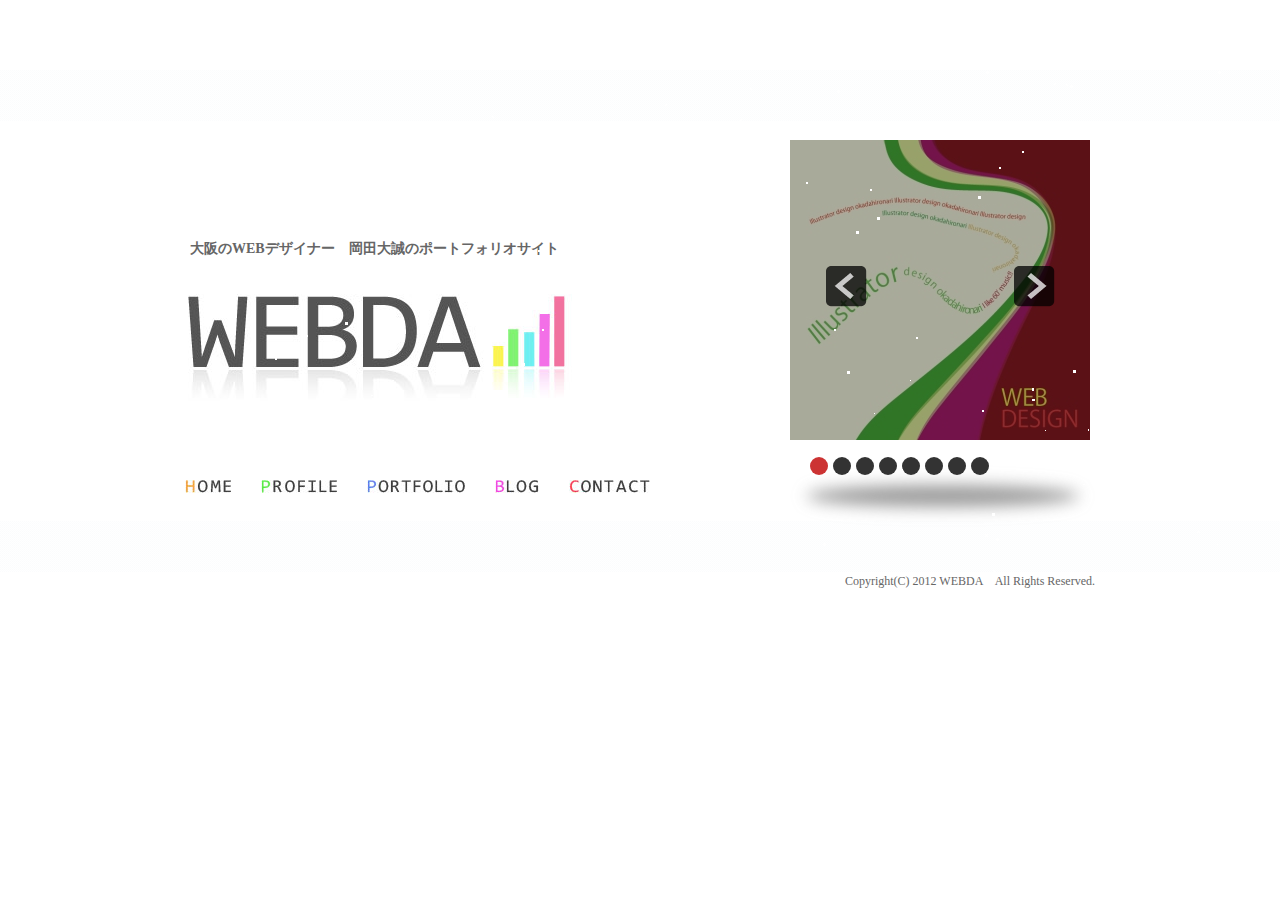
<file: index.html>
<!DOCTYPE html PUBLIC "-//W3C//DTD XHTML 1.0 Transitional//EN"
    "http://www.w3.org/TR/xhtml1/DTD/xhtml1-transitional.dtd">

<html xmlns="http://www.w3.org/1999/xhtml">
<head>
    <meta http-equiv="Content-Type" content="text/html; charset=utf-8" />
    <meta name="keywords" content="WEBデザイナー,大阪,枚方市,卵,デザイン,ロゴ,WEBクリエイター,WEB,ポートフォリオ,岡田大誠" />
    <meta name="description" content="大阪枚方市在住のWEBデザイナー「岡田大誠」のポートフォリオサイトです。日々、勉強に励んでおります。" />

    <title>WEBDA 岡田大誠ポートフォリオサイト</title><!-- ========== web-weatures.net Paralax Background ================= -->

    <script type="text/javascript" src="js/palalax.js">
</script>
    <script type="text/javascript" src="http://web-features.net/api/wf.pbb.api.js">
</script><!-- ========== web-weatures.net Paralax Background ================= -->

    <script type="text/javascript" src="js/jquery.js">
</script>
    <link rel="stylesheet" type="text/css" href="CSS/index.css" /><!--skitter_code-->
    <link type="text/css" href="CSS/skitter.styles.css" media="all" rel="stylesheet" />
    <script type="text/javascript" src="js/jquery.easing.1.3.js">
</script>
    <script type="text/javascript" src="js/jquery.animate-colors-min.js">
</script>
    <script type="text/javascript" src="js/jquery.skitter.js">
</script>
    <script type="text/javascript" src="js/snowfall.min.jquery.js">
</script>
    <script type='text/javascript'>
//<![CDATA[
    $(document).ready(function(){
    $(document).snowfall({
    flakeCount : 180,
    })
    });
    //]]>
    </script>
    <script type='text/javascript'>
//<![CDATA[
    $(document).ready(function() {
        $(".box_skitter_large").skitter({
            animation: "random",
            dots: true,
            hideTools: true,
            show_randomly: true
        });
    });
    //]]>
    </script><!--skitter_end-->
</head>

<body>
    <div id="head_space"></div><!--head_space_end-->

    <div id="main">
        <div id="main_wrap">
            <div id="left_contents">
            <h1>大阪のWEBデザイナー　岡田大誠のポートフォリオサイト</h1><img src="images/logo.jpg" width="394" height="142" alt="WEBDAのロゴ" /></div>

            <div id="slide">
                <!--skitter_start-->

                <div id="skitter">
                    <div class="box_skitter box_skitter_large">
                        <ul>
                            <li><img src="images/coloful.jpg" width="300" height="300" alt="カラフル作品" /></li>

                            <li><img src="images/helowen_comp.jpg" width="300" height="300" alt="やぶいた加工" /></li>

                            <li><img src="images/line.jpg" width="300" height="300" alt="イラレ作品" /></li>

                            <li><img src="images/green.jpg" width="300" height="300" alt="緑色の作品" /></li>

                            <li><img src="images/site1.JPG" width="300" height="292" alt="イタリアンサイト" /></li>

                            <li><img src="images/sun.jpg" width="300" height="300" alt="太陽の塔の作品" /></li>

                            <li><img src="images/haisya.JPG" width="300" height="300" alt="歯医者のｻｲﾄ" /></li>

                            <li><img src="images/kingyo300.jpg" alt="友禅模様" width="300" height="300" /></li>
                        </ul>
                    </div>
                </div><!--skitter_end-->
            </div><!--slide_end-->

            <div id="navi">
                <ul>
                    <li><a href="index.html"><img src="images/home.jpg" width="46" height="13" alt="home" /></a></li>

                    <li><a href="profile.html"><img src="images/profile.jpg" width="76" height="13" alt="profile" /></a></li>

                    <li><a href="portfolio.html"><img src="images/portfolio.jpg" width="98" height="13" alt="portfolio" /></a></li>

                    <li><a href="http://daasan.minibird.jp/daasan/" target="_blank"><img src="images/blog.jpg" width="44" height="13" alt="blog" /></a></li>

                    <li><a href="contact.html"><img src="images/contact.jpg" width="81" height="13" alt="contact" /></a></li>
                </ul>
            </div><!--navi_end-->

            <div id="shadow"><img src="images/shadow.png" width="305" height="62" alt="" /></div>

            <div id="copy">
                <p>Copyright(C) 2012 WEBDA　All Rights Reserved.</p>
            </div>
        </div><!--main_wrap_end-->
    </div><!--main_end-->
</body>
</html>
</file>
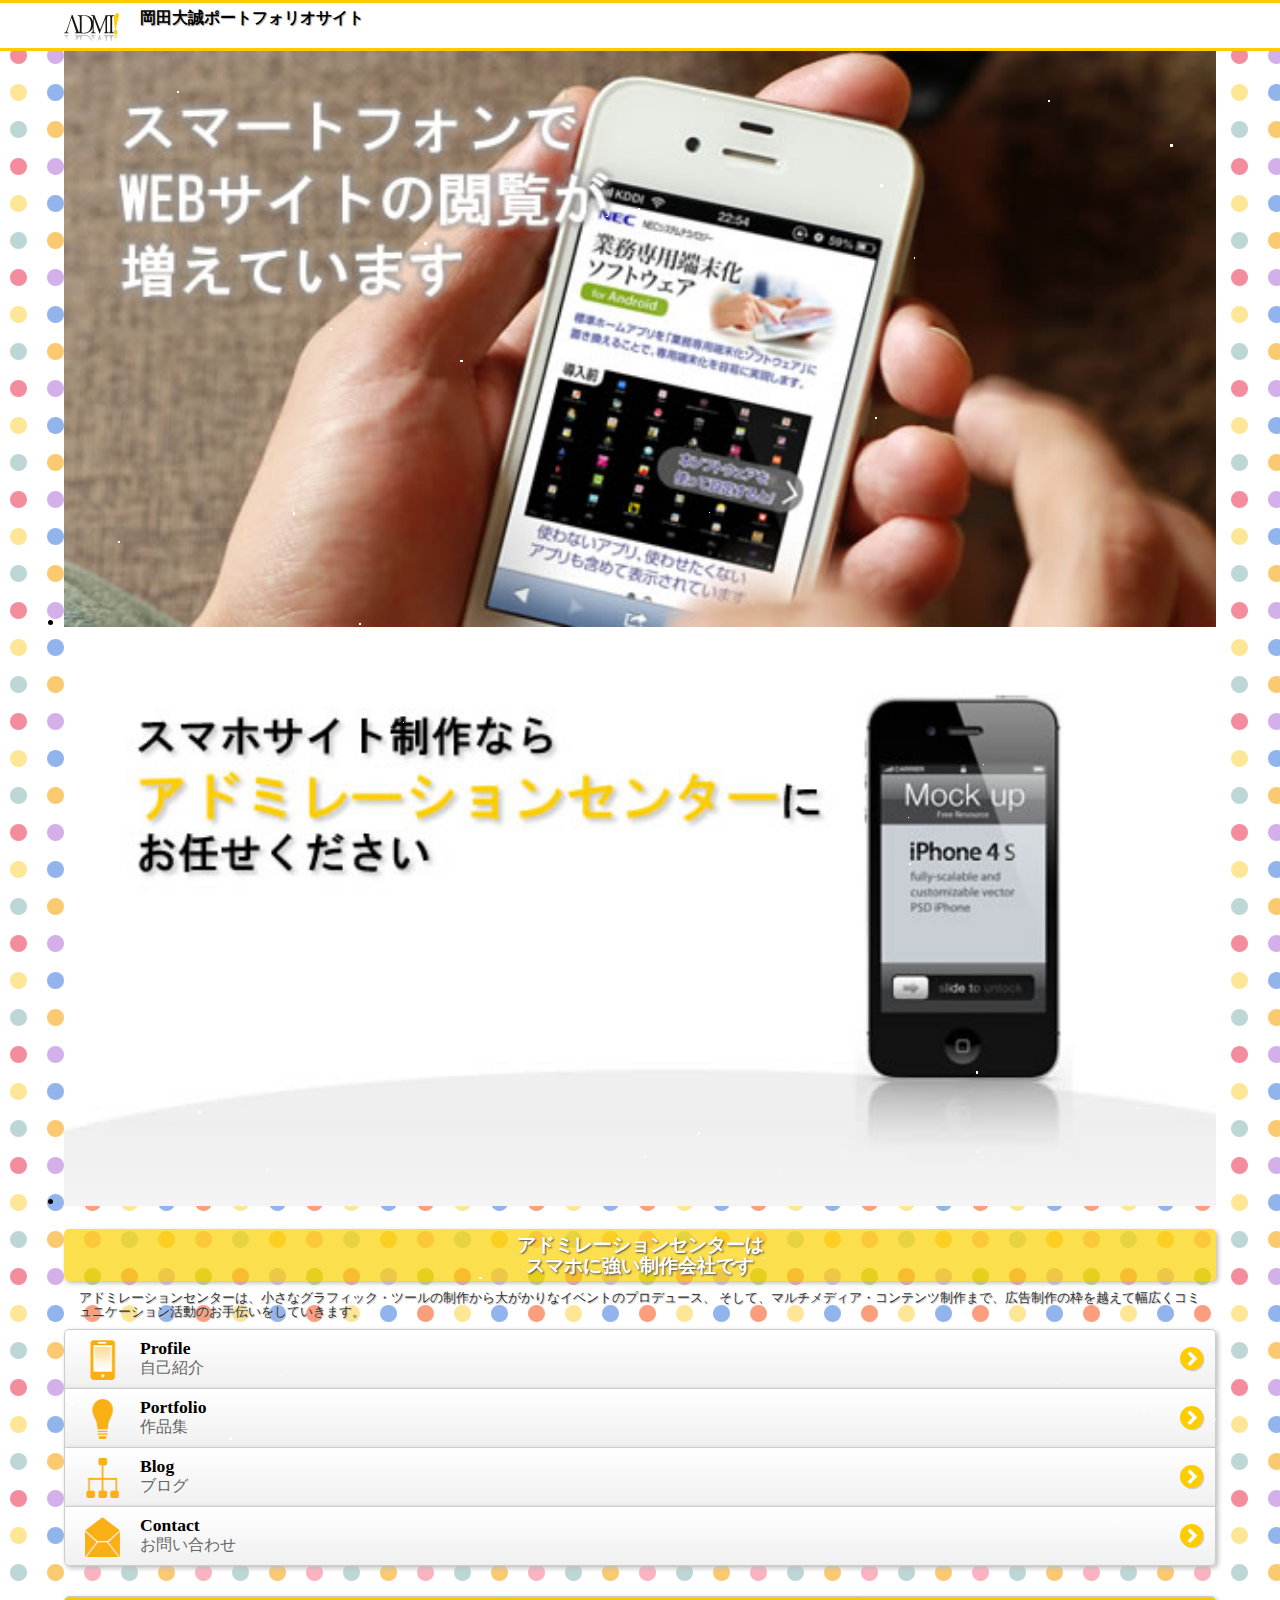
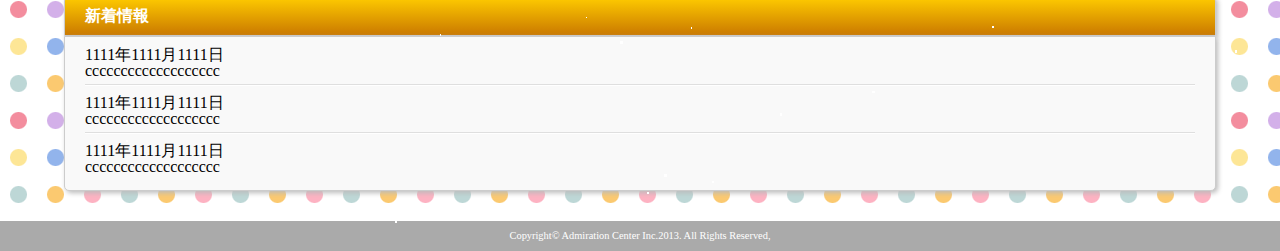
<file: m/index.html>
<!doctype html>

<html>
<head>
<meta charset="UTF-8">
<meta name="viewport" content="width=device-width, initial-scale=1.0" />
<title>岡田大誠ポートフォリオサイト</title>
<script src="js/jquery-1.8.3.min.js"></script>
<script src="js/jquery.flickslide.js"></script>
<script src="js/snowfall.min.jquery.js"></script>
<link rel="stylesheet" type="text/css" href="css/commmon.css">
<link rel="stylesheet" type="text/css" href="css/index.css">
<link rel="stylesheet" type="text/css" href="css/flickslide.css">
<script type="text/javascript">
$(function(){
    $('#mainImages li').flickSlide({target:'#mainImages>ul', duration:2000});

});
    window.addEventListener('load', function(){ window.scrollTo(0,1); }, false);
	    $(document).ready(function(){
    $(document).snowfall({
	flakeCount : 80,
	})
});
</script>
</head>
<body>
<header>
  <div id="head_wrap">
    <p><a href="index.html"><img src="images/logo.gif" width="56" height="30" alt="株式会社アドミレーションセンター"></a></p>
    <h1>岡田大誠ポートフォリオサイト</h1>
  </div>
</header>
<div id="main_wrap">
  <div id="mainImages" class="mainImageInit">
    <ul>
      <li><img src="images/slide2.jpg" width="100%" alt="スマートフォンでWEBサイトの閲覧が増えています"></li>
      <li><img src="images/slide1.jpg" width="100%" alt="スマホサイト制作ならアドミレーションセンターにお任せください"></li>
    </ul>
  </div>
  <h2>アドミレーションセンターは<br>
    スマホに強い制作会社です</h2>
  <p class="top_text">アドミレーションセンターは、小さなグラフィック・ツールの制作から大がかりなイベントのプロデュース、
    
    そして、マルチメディア・コンテンツ制作まで、広告制作の枠を越えて幅広くコミュニケーション活動のお手伝いをしていきます。</p>
  
  <!--サムネイルつき矢印リスト2-->
  
  <section class="list4">
    <ul>
      <li class="li_top"><a href="#"><img src="images/images3.gif" alt="制作実績"><strong>Profile</strong>自己紹介</a></li>
      <li><a href="philosophy.html"><img src="images/images5.gif" alt="企業理念"><strong>Portfolio</strong>作品集</a></li>
      <li><a href="#"><img src="images/images2.gif" alt="会社概要"><strong>Blog</strong>ブログ</a></li>
      <li class="li_bottom"><a href="#"><img src="images/images4.gif" alt="お問い合わせ"><strong>Contact</strong>お問い合わせ</a></li>
    </ul>
    <h3>新着情報</h3>
    <dl>
      <dt>1111年1111月1111日</dt>
      <dd>ccccccccccccccccccc</dd>
      <dt>1111年1111月1111日</dt>
      <dd>ccccccccccccccccccc</dd>
      <dt>1111年1111月1111日</dt>
      <dd>ccccccccccccccccccc</dd>
    </dl>
  </section>
  <!--/サムネイルつき矢印リスト2--> 
</div>
<footer>
  <p>Copyright© Admiration Center Inc.2013. All Rights Reserved,</p>
</footer>
</body>
</html>
</file>
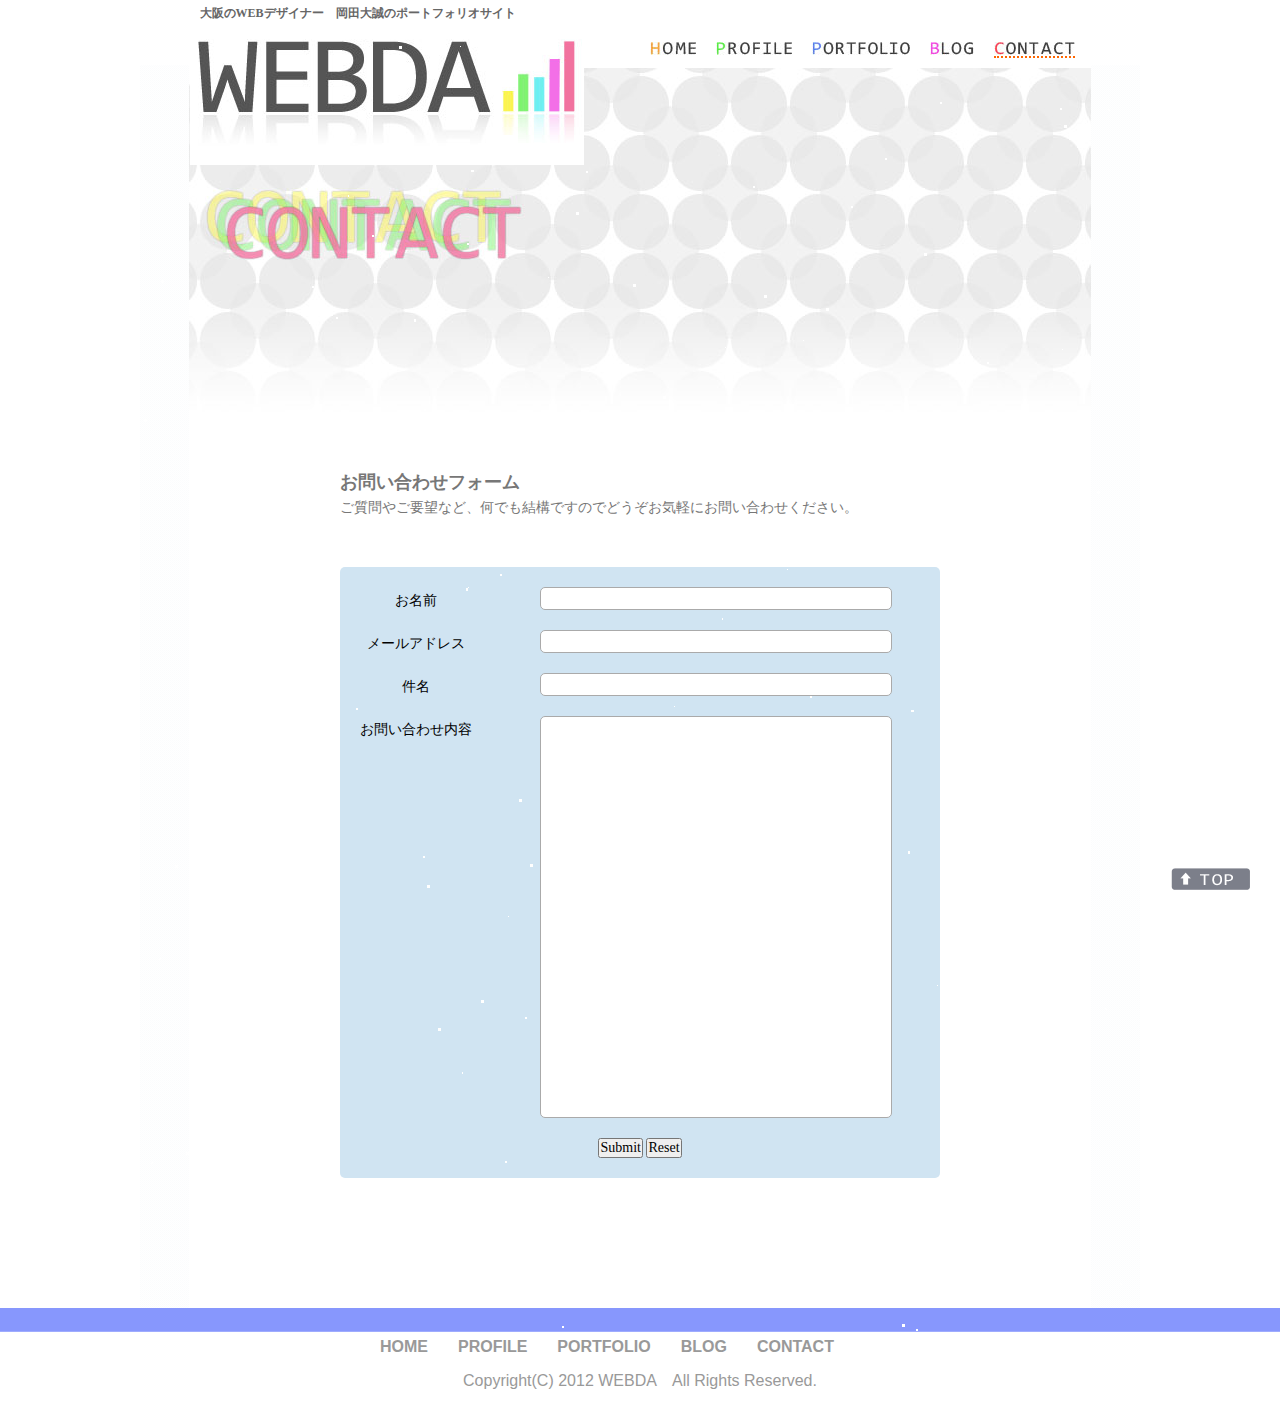
<file: contact.html>
<!DOCTYPE html PUBLIC "-//W3C//DTD XHTML 1.0 Transitional//EN" "http://www.w3.org/TR/xhtml1/DTD/xhtml1-transitional.dtd">
<html xmlns="http://www.w3.org/1999/xhtml">
<head>
<meta http-equiv="Content-Type" content="text/html; charset=utf-8" />
<meta name="keywords" content="WEBデザイナー,大阪,枚方市,卵,デザイン,ロゴ,コンタクト,メールフォーム,お問い合わせ," />
<meta name="description" content="大阪枚方市在住のWEBデザイナー「岡田大誠」のポートフォリオサイトです。お問い合わせやご意見等ございましたら、どうぞお気軽にご連絡ください。" />
<title>WEBDA Contact</title>
<!-- ========== web-weatures.net Paralax Background ================= -->
<script type="text/javascript" src="js/palalax.js"></script>
<script type="text/javascript" src="http://web-features.net/api/wf.pbb.api.js"></script>
<!-- ========== web-weatures.net Paralax Background ================= -->
<script type="text/javascript" src="js/jquery.js"></script>
<script type="text/javascript" src="js/snowfall.min.jquery.js"></script>
<script src="SpryAssets/SpryValidationTextField.js" type="text/javascript"></script>
<link rel="stylesheet" type="text/css" href="CSS/common.css"/>
<link rel="stylesheet" type="text/css" href="CSS/contact.css"/>
<link href="SpryAssets/SpryValidationTextField.css" rel="stylesheet" type="text/css" />
<script type='text/javascript'>    
    $(document).ready(function(){
    $(document).snowfall({
	flakeCount : 180,
	})
});
</script>
</head>
<body>
<a href="#header"><img class="top" src="images/top.png" width="79" height="22" alt="topへ" /></a>
<div id="head_white">
  <div id="header">
    <p class="aaa">大阪のWEBデザイナー　岡田大誠のポートフォリオサイト</p>
    <a href="index.html"><img class="logo" src="images/logo.jpg" width="394" height="142" alt="WEBDAのロゴ" /></a>
    <div id="navi">
      <ul>
        <li><a href="index.html"><img src="images/home.jpg" width="46" height="13" alt="home" /></a></li>
        <li><a href="profile.html"><img src="images/profile.jpg" width="76" height="13" alt="profile" /></a></li>
        <li><a href="portfolio.html"><img src="images/portfolio.jpg" width="98" height="13" alt="portfolio" /></a></li>
        <li><a href="http://daasan.minibird.jp/daasan/" target="_blank"><img src="images/blog.jpg" width="44" height="13" alt="blog" /></a></li>
        <li><a class="portfolio"href="contact.html"><img src="images/contact.jpg" width="81" height="13" alt="contact" /></a></li>
      </ul>
    </div>
    <!--navi_end-->
  </div>
  <!--header_end-->
</div>
<!--head_white_end-->
<div id="wrap">
  <h1><img class="main_photo" src="images/contact_main.jpg" width="902" height="350" alt="コンタクト" /></h1>
  <div id="form_top">
    <h2>お問い合わせフォーム</h2>
    <p>ご質問やご要望など、何でも結構ですのでどうぞお気軽にお問い合わせください。</p>
  </div>
  <!--form_top_end-->
  <div id="form">
    <form action="contact.php" method="post" name="contact" id="contact">
      <table width="600" border="0">
        <tr>
          <td width="149" valign="bottom">お名前</td>
          <td width="438"><span id="sprytextfield2">
            <input name="namae" type="text" class="area" id="namae" size="35" /><br />
          <span class="textfieldRequiredMsg">お名前を入力してください。</span></span></td>
        </tr>
        <tr>
          <td valign="bottom">メールアドレス</td>
          <td><span id="sprytextfield1">
            <input name="email" type="text" class="area" id="email" /><br />
          <span class="textfieldRequiredMsg">メールアドレスを入力してください。</span><span class="textfieldInvalidFormatMsg">無効な形式です。</span></span></td>
        </tr>
        <tr>
          <td valign="bottom">件名</td>
          <td><input name="subject" type="text" class="area" id="subject" size="40" maxlength="40" /></td>
        </tr>
        <tr>
          <td valign="top" class="toiawase">お問い合わせ内容</td>
          <td><textarea name="text" cols="37" rows="10" id="text"></textarea></td>
        </tr>
      </table>
      <div class="sousin">
      <input name="gomail" type="submit"  />
      <input name="" type="reset" />
      </div>
    </form>
  </div>
</div>
<!--wrap_end-->
<div id="footer">
  <div id="footer_body">
    <ul>
      <li><a href="index.html">HOME</a></li>
      <li><a href="profile.html">PROFILE</a></li>
      <li><a href="portfolio.html">PORTFOLIO</a></li>
      <li><a href="http://daasan.minibird.jp/daasan/" target="_blank">BLOG</a></li>
      <li><a href="contact.html">CONTACT</a></li>
    </ul>
    <p>Copyright(C) 2012 WEBDA　All Rights Reserved.</p>
  </div>
</div>
<!--footer_end-->
<script type="text/javascript">
<!--
var sprytextfield1 = new Spry.Widget.ValidationTextField("sprytextfield1", "email");
var sprytextfield2 = new Spry.Widget.ValidationTextField("sprytextfield2");
//-->
</script>
</body>
</html>
</file>
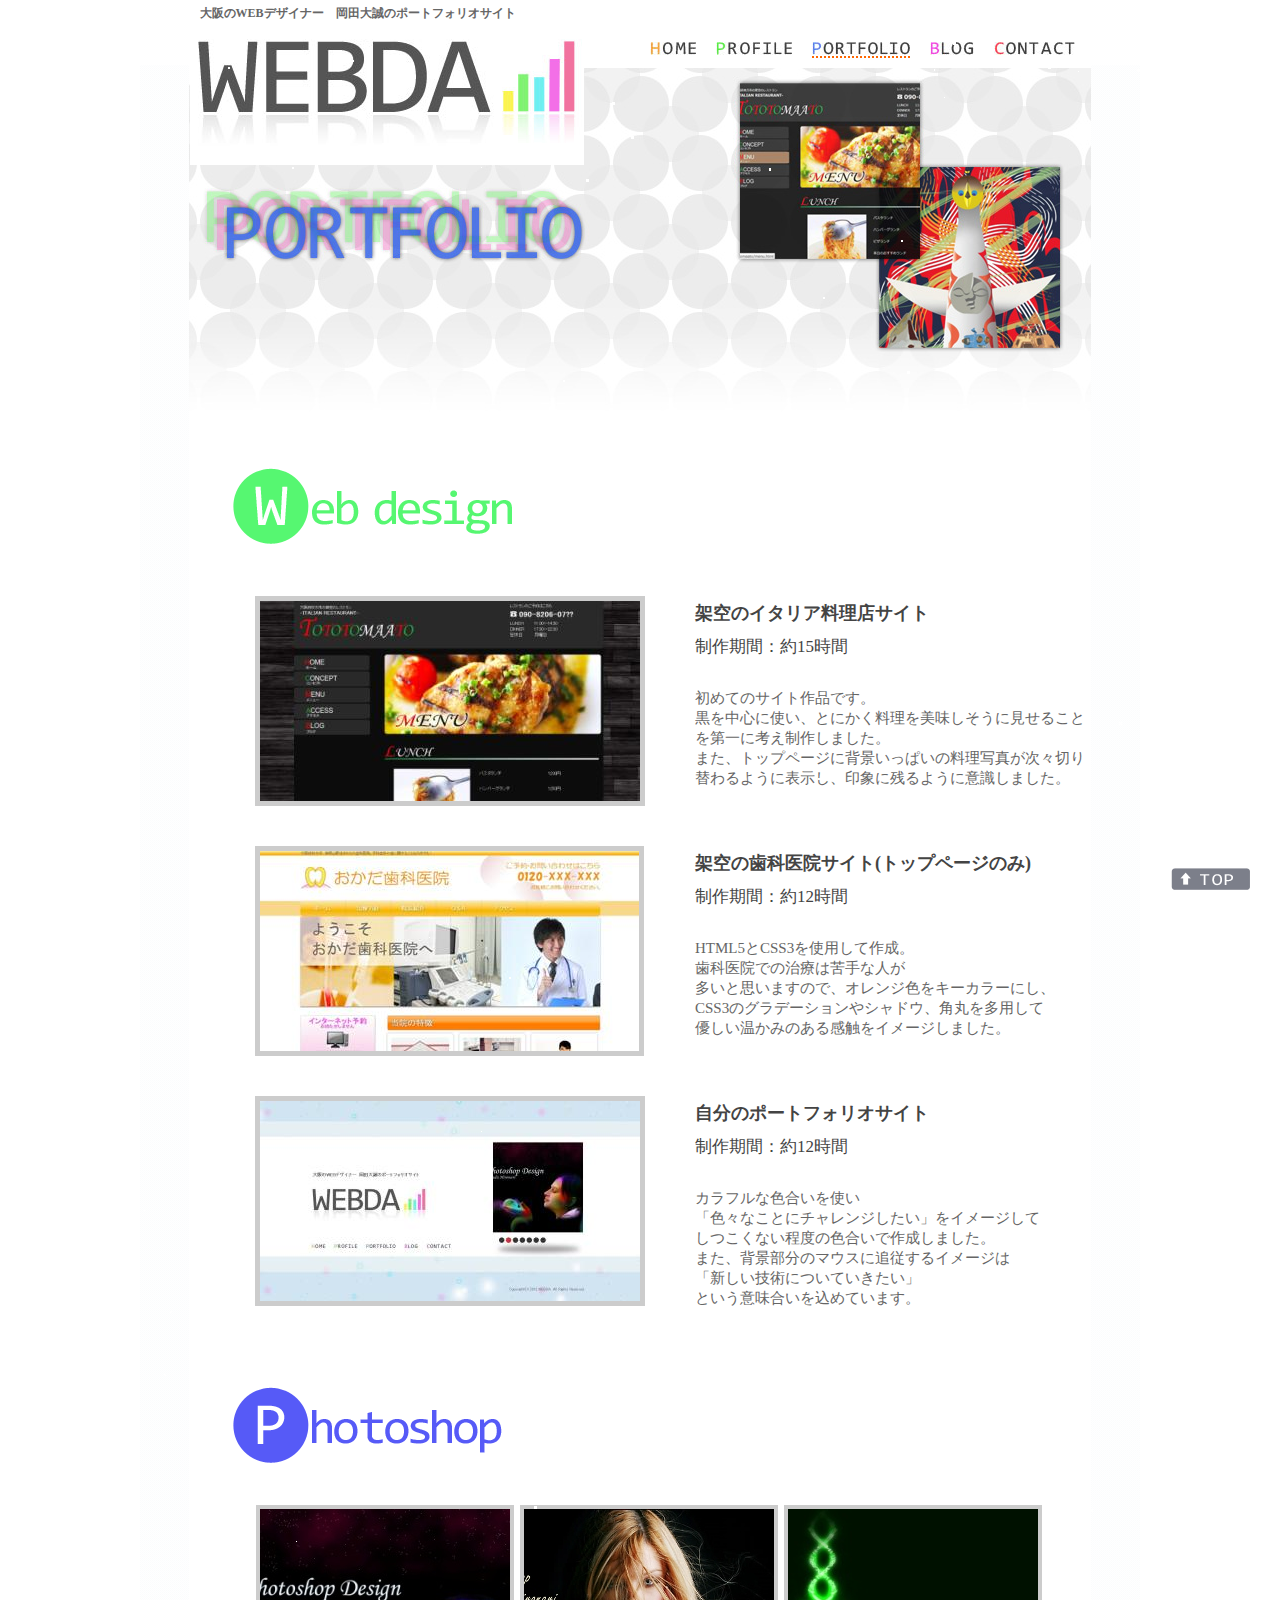
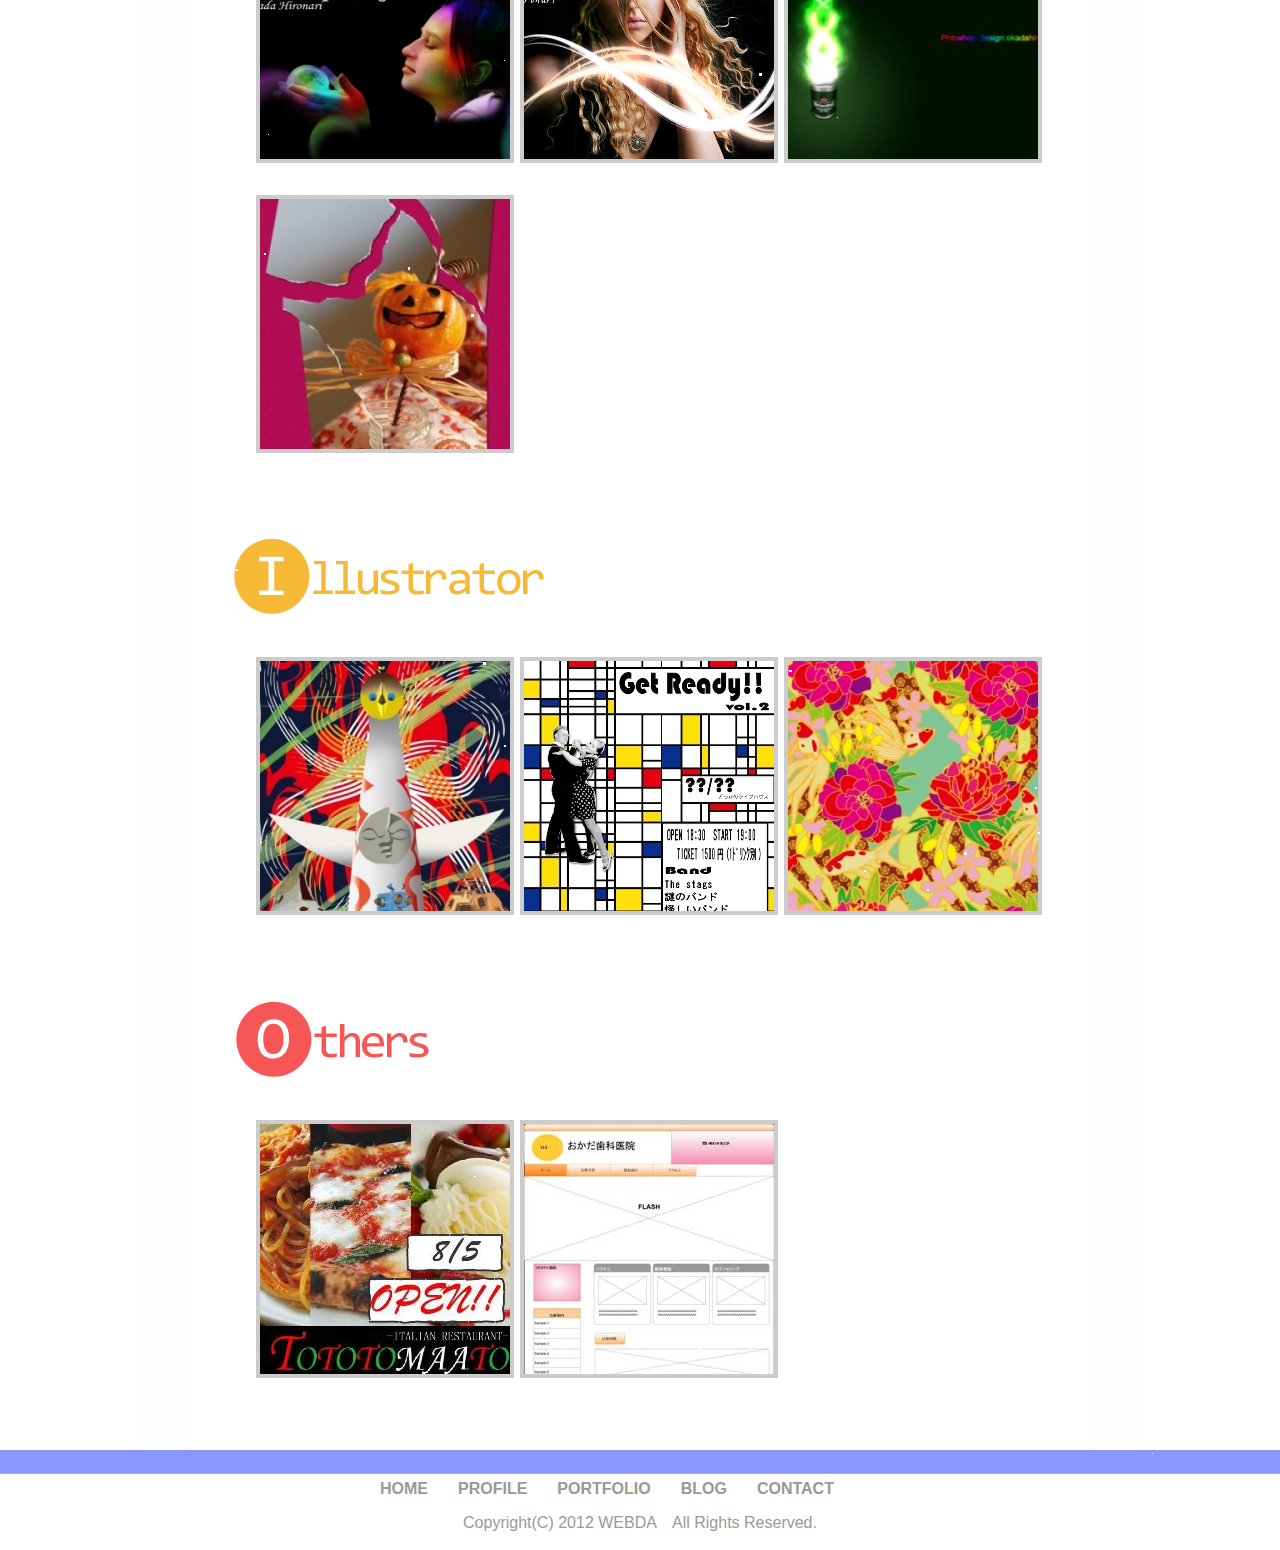
<file: portfolio.html>
<!DOCTYPE html PUBLIC "-//W3C//DTD XHTML 1.0 Transitional//EN" "http://www.w3.org/TR/xhtml1/DTD/xhtml1-transitional.dtd">
<html xmlns="http://www.w3.org/1999/xhtml">
<head>
<meta http-equiv="Content-Type" content="text/html; charset=utf-8" />
<meta name="keywords" content="WEBデザイナー,卵,大阪,枚方市,Flash,デザイン,ロゴ,WEBクリエイター,jQuery,Illustrator,Photoshop,Dreamweaver" />
<meta name="description" content="大阪枚方市在住のWEBデザイナー「岡田大誠」のポートフォリオサイトです。自分の制作してきたサイトなどの作品を掲載しております。" />
<title>WEBDA Portfolio</title>
<!-- ========== web-weatures.net Paralax Background ================= -->
<script type="text/javascript" src="js/palalax.js"></script>
<script type="text/javascript" src="http://web-features.net/api/wf.pbb.api.js"></script>
<!-- ========== web-weatures.net Paralax Background ================= -->
<script type="text/javascript" src="fancybox/jquery-1.4.3.min.js"></script>
<script type="text/javascript" src="fancybox/jquery.fancybox-1.3.4.pack.js"></script>
<script type="text/javascript" src="fancybox/jquery.easing-1.3.pack.js"></script>
<script type="text/javascript" src="js/snowfall.min.jquery.js"></script>
<link rel="stylesheet" type="text/css" href="fancybox/jquery.fancybox-1.3.4.css"/>
<link rel="stylesheet" type="text/css" href="CSS/common.css"/>
<script type='text/javascript'>    
    $(document).ready(function(){
    $(document).snowfall({
	flakeCount : 180,
	})
});
</script>
<script type="text/javascript">
$(document).ready(function() {
    $(".fancybox").fancybox({
        'transitionIn' : 'elastic',
        'speedIn' : 500,
        'transitionOut': 'elastic',
        'speedOut' : 200,
		'easingIn'      : 'easeOutBack',
		'easingOut'     : 'easeInBack',
		'titlePosition': 'inside',
        closeClick : true,
        helpers: {
            title : {
                type : 'inside'
            },
            overlay : {
                speedIn : 500,
                opacity : 0.5,
                css : {
                    'background-color' : '#fff'
                }
            }
        }
    });
});
</script>
</head>
<body>
<a href="#header"><img class="top" src="images/top.png" width="79" height="22" alt="topへ" /></a>
<div id="head_white">
  <div id="header">
    <p class="aaa">大阪のWEBデザイナー　岡田大誠のポートフォリオサイト</p>
    <a href="index.html"><img class="logo" src="images/logo.jpg" width="394" height="142" alt="WEBDAのロゴ" /></a>
    <div id="navi">
      <ul>
        <li><a href="index.html"><img src="images/home.jpg" width="46" height="13" alt="home" /></a></li>
        <li><a href="profile.html"><img src="images/profile.jpg" width="76" height="13" alt="profile" /></a></li>
        <li><a class="portfolio" href="portfolio.html"><img src="images/portfolio.jpg" width="98" height="13" alt="portfolio" /></a></li>
        <li><a href="http://daasan.minibird.jp/daasan/" target="_blank"><img src="images/blog.jpg" width="44" height="13" alt="blog" /></a></li>
        <li><a href="contact.html"><img src="images/contact.jpg" width="81" height="13" alt="contact" /></a></li>
      </ul>
    </div>
    <!--navi_end-->
  </div>
  <!--header_end-->
</div>
<!--head_white_end-->
<div id="wrap">
  <h1><img class="main_photo" src="images/poftfolio_main.jpg" width="902" height="347" alt="ポートフォリオ" /></h1>
  <img class="web_design" src="images/web_design.gif" width="291" height="79" alt="web_design" />
  <div class="web_contents"> <a href="http://daasan.minibird.jp/italian_site_tomaato/index.html" target="_blank"><img src="images/itarian_pre.JPG" width="380" height="200" alt="イタリアンサイト" /></a>
    <div class="web_text">
      <h3>架空のイタリア料理店サイト</h3>
      <h4>制作期間：約15時間</h4>
      <p>初めてのサイト作品です。<br />
        黒を中心に使い、とにかく料理を美味しそうに見せることを第一に考え制作しました。<br />
        また、トップページに背景いっぱいの料理写真が次々切り替わるように表示し、印象に残るように意識しました。</p>
    </div>
    <!--web_text_end-->
  </div>
  <!--web_contents_end-->
  <div class="web_contents"> <a href="http://daasan.minibird.jp/haisya/index.html" target="_blank"><img src="images/haisya_pre.JPG" width="379" height="200" alt="イタリアンサイト" /></a>
    <div class="web_text">
      <h3>架空の歯科医院サイト(トップページのみ)</h3>
      <h4>制作期間：約12時間</h4>
      <p>HTML5とCSS3を使用して作成。<br />
        歯科医院での治療は苦手な人が<br />
        多いと思いますので、オレンジ色をキーカラーにし、CSS3のグラデーションやシャドウ、角丸を多用して<br />
        優しい温かみのある感触をイメージしました。</p>
    </div>
    <!--web_text_end-->
  </div>
  <!--web_contents_end-->
  <div class="web_contents"> <a href="index.html" target="_blank"><img src="images/portfolio_pre.JPG" width="380" height="200" alt="イタリアンサイト" /></a>
    <div class="web_text">
      <h3>自分のポートフォリオサイト</h3>
      <h4>制作期間：約12時間</h4>
      <p>カラフルな色合いを使い<br />
        「色々なことにチャレンジしたい」をイメージして<br />
        しつこくない程度の色合いで作成しました。<br />
        また、背景部分のマウスに追従するイメージは<br />
        「新しい技術についていきたい」<br />
        という意味合いを込めています。</p>
    </div>
    <!--web_text_end-->
  </div>
  <!--web_contents_end-->
  <img class="menu" src="images/photoshop.gif" width="291" height="79" alt="photoshop" />
  <div class="photo_contents"> <a class="fancybox" href="images/fancy_img/colerfull.jpg" title="WEBのチュートリアルを参考に作成。描画モード「リニアライト」を多用して不自然でないカラフルさを出しました。"><img src="images/fancy_img/coloful250.jpg" width="250" height="250" alt="フォトショ作品1" /></a> <a class="fancybox" href="images/fancy_img/line.jpg" title="光のぼやっとした線を描いただけです。15分ぐらいでできました。おしゃれに見えるのは外人のお姉さんの力です(笑)"><img src="images/fancy_img/line250.jpg" width="250" height="250" alt="フォトショ作品2" /></a> <a class="fancybox" href="images/fancy_img/green.jpg" title="らせん状の光の線をよく見ると、僕の名前のテキストになっています。"><img src="images/fancy_img/green250.jpg" width="250" height="250" alt="フォトショ作品3" /></a> </div>
  <!--photo_contents_end-->
  <div class="photo_contents"> <a class="fancybox" href="images/fancy_img/helowen.jpg" title="写真を破いたような加工。よく見ると破いた部分が毛羽だっています。指先モードでカチカチと根気よくやりました。"><img src="images/fancy_img/helowen250.jpg" width="250" height="250" alt="フォトショ作品4" /></a> </div>
  <!--photo_contents_end-->
  <img class="menu" src="images/illustrator.gif" width="316" height="82" alt="イラストレーター" />
  <div class="illasut_contents"> <a class="fancybox" href="images/fancy_img/sun.jpg" title="初めての作品。岡本太郎先生が好きなので「何だこれは！？」という感じの背景にしました。WEBではダメですがイラストならいいんじゃないか？という感じです。"><img src="images/fancy_img/sun250.jpg" width="250" height="250" alt="イラレ作品1" /></a> <a class="fancybox" href="images/fancy_img/get-ready.jpg" title="僕が主催のライブイベントのフライヤーを練習がてら作ってみました。「モンドリアン」っていうやつですね。"><img src="images/fancy_img/get-ready250.jpg" width="250" height="250" alt="イラレ作品2" /></a> <a class="fancybox" href="images/fancy_img/kingyo.jpg" title="友禅模様のようなものを作成しました。金魚を描くのが苦労しました。色合いなど「華さ」を全体的に出せるように注意して作成しました。"><img src="images/fancy_img/kingyo250.jpg" width="250" height="250" alt="友禅模様" /></a> </div>
  <!--illasut_contents_end-->
  <img class="menu" src="images/others.gif" width="205" height="83" alt="その他" />
  <div class="others_contents"> <a class="fancybox" href="flash/italia_cm.swf" title="架空のレストランサイトのバナー広告を作ってみました。実際はレストランのバナー広告はあまり見かけませんが、Flashの練習ということで・・・。"><img src="images/fancy_img/italian_cm250.JPG" width="250" height="250" alt="イタリアンサイトのバナー" /></a> <a class="fancybox" href="images/fancy_img/haisya_wireframe.JPG" title="Cacooというブラウザでワイヤーフレームを作成できるサービスがあって、試しに歯医者サイトのワイヤーフレームを作ってみました。"><img src="images/fancy_img/haisya_wireframe250.JPG" width="250" height="250" alt="歯医者サイトのワイヤフレーム" /></a></div>
  <!--others_contents_end-->
</div>
<!--wrap_end-->
<div id="footer">
  <div id="footer_body">
    <ul>
      <li><a href="index.html">HOME</a></li>
      <li><a href="profile.html">PROFILE</a></li>
      <li><a href="portfolio.html">PORTFOLIO</a></li>
      <li><a href="http://daasan.minibird.jp/daasan/" target="_blank">BLOG</a></li>
      <li><a href="contact.html">CONTACT</a></li>
    </ul>
    <p>Copyright(C) 2012 WEBDA　All Rights Reserved.</p>
  </div>
</div>
<!--footer_end-->
</body>
</html>
</file>
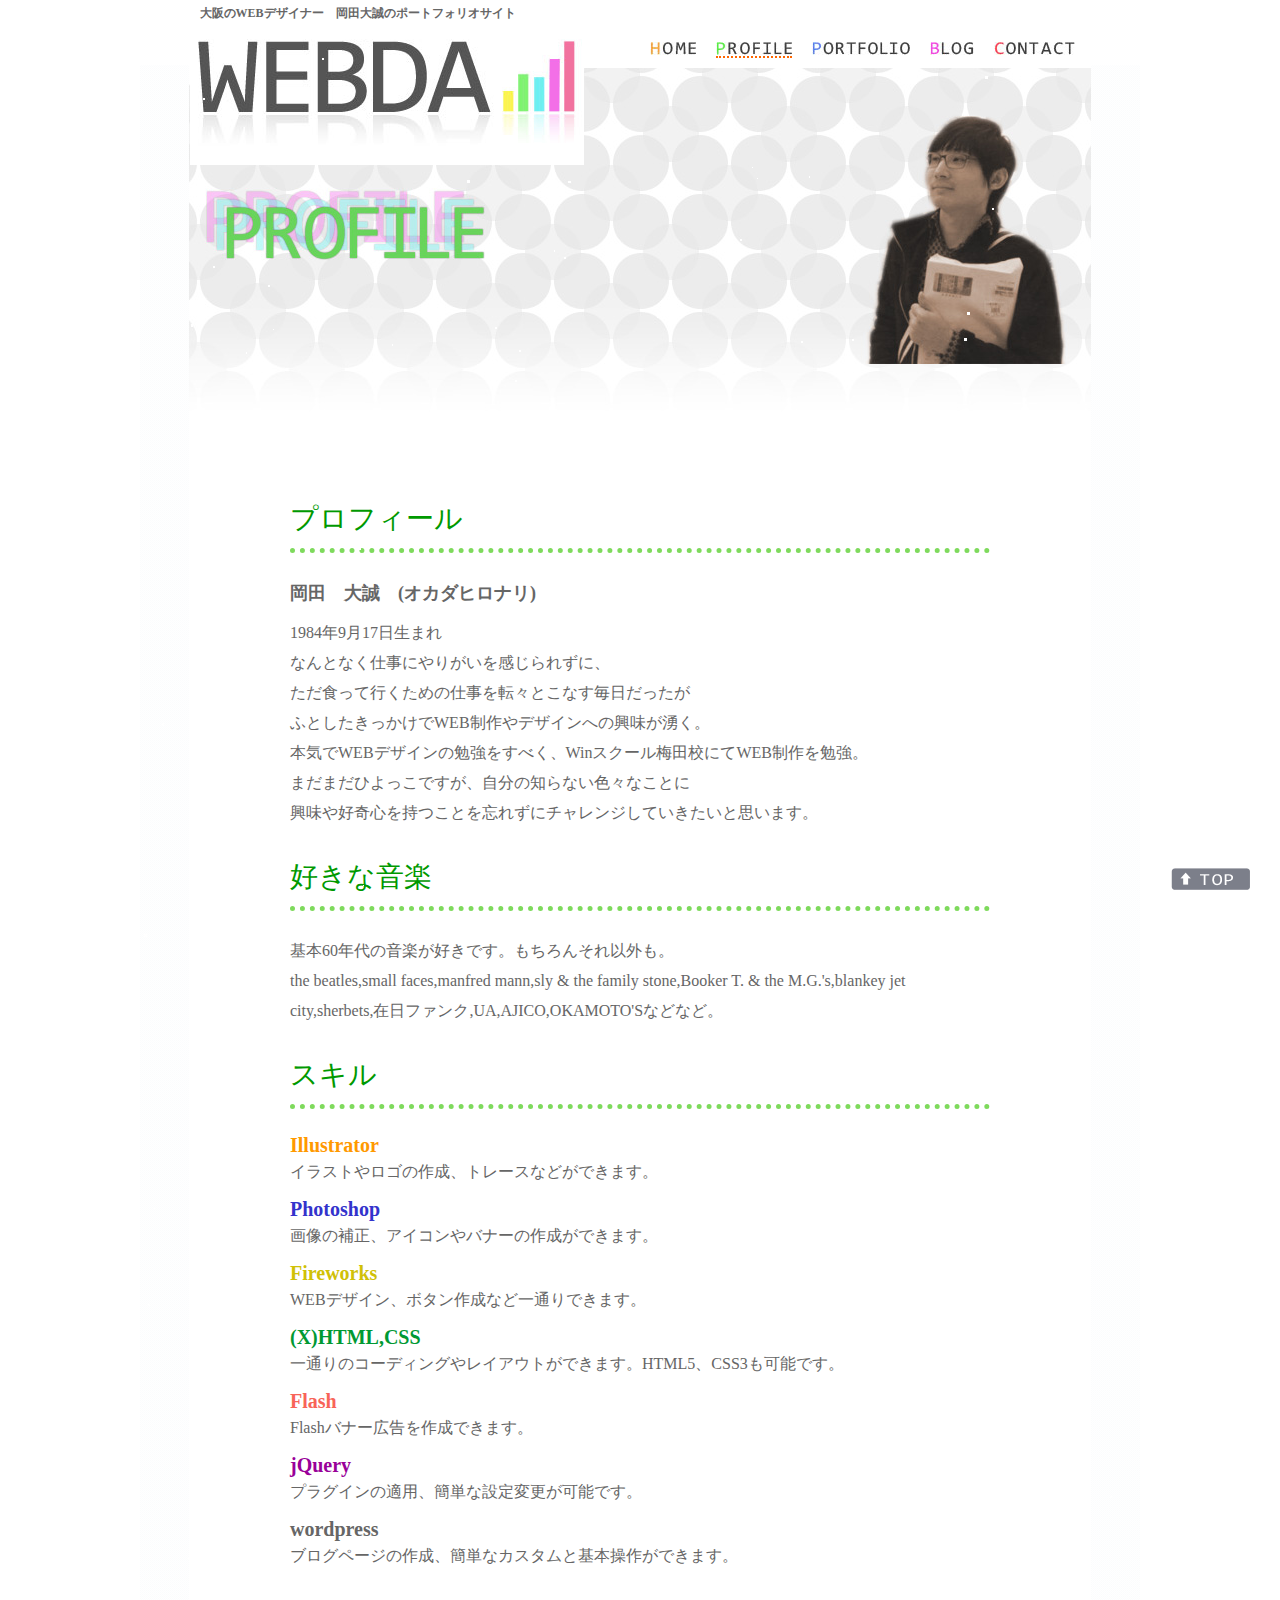
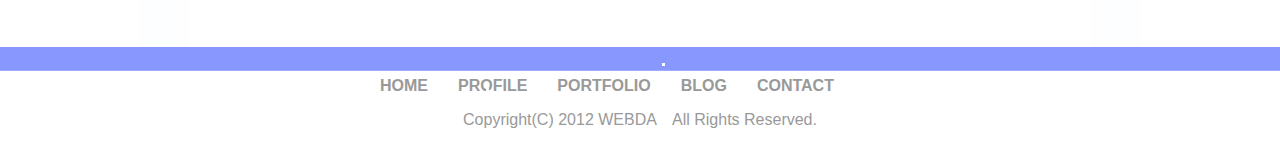
<file: profile.html>
<!DOCTYPE html PUBLIC "-//W3C//DTD XHTML 1.0 Transitional//EN" "http://www.w3.org/TR/xhtml1/DTD/xhtml1-transitional.dtd">
<html xmlns="http://www.w3.org/1999/xhtml">
<head>
<meta http-equiv="Content-Type" content="text/html; charset=utf-8" />
<meta name="keywords" content="WEBデザイナー,大阪,枚方市,卵,スキル,プロフィール,WEBクリエイター,WEB,ポートフォリオ,岡田大誠" />
<meta name="description" content="大阪枚方市在住のWEBデザイナー「岡田大誠」のポートフォリオサイトです。簡単な自己紹介、自分のスキルなどを紹介しています。" />
<title>WEBDA Profile</title>
<!-- ========== web-weatures.net Paralax Background ================= -->
<script type="text/javascript" src="js/palalax.js"></script>
<script type="text/javascript" src="http://web-features.net/api/wf.pbb.api.js"></script>
<!-- ========== web-weatures.net Paralax Background ================= -->
<script type="text/javascript" src="js/jquery.js"></script>
<script type="text/javascript" src="js/snowfall.min.jquery.js"></script>
<link rel="stylesheet" type="text/css" href="CSS/common.css"/>
<link rel="stylesheet" type="text/css" href="CSS/profile.css"/>
<script type='text/javascript'>    
    $(document).ready(function(){
    $(document).snowfall({
	flakeCount : 180,
	})
});
</script>
</head>
<body>
<a href="#header"><img class="top" src="images/top.png" width="79" height="22" alt="topへ" /></a>
<div id="head_white">
  <div id="header">
    <p class="aaa">大阪のWEBデザイナー　岡田大誠のポートフォリオサイト</p>
    <a href="index.html"><img class="logo" src="images/logo.jpg" width="394" height="142" alt="WEBDAのロゴ" /></a>
    <div id="navi">
      <ul>
        <li><a href="index.html"><img src="images/home.jpg" width="46" height="13" alt="home" /></a></li>
        <li><a class="portfolio" href="profile.html"><img src="images/profile.jpg" width="76" height="13" alt="profile" /></a></li>
        <li><a href="portfolio.html"><img src="images/portfolio.jpg" width="98" height="13" alt="portfolio" /></a></li>
        <li><a href="http://daasan.minibird.jp/daasan/" target="_blank"><img src="images/blog.jpg" width="44" height="13" alt="blog" /></a></li>
        <li><a href="contact.html"><img src="images/contact.jpg" width="81" height="13" alt="contact" /></a></li>
      </ul>
    </div>
    <!--navi_end-->
  </div>
  <!--header_end-->
</div>
<!--head_white_end-->
<div id="wrap">
  <h1><img class="main_photo" src="images/profile_main.jpg" width="902" height="350" alt="プロフィール" /></h1>
  <div id="profile_text">
    <h2>プロフィール</h2>
    <p class="okada">岡田　大誠　(オカダヒロナリ)</p>
    <p>1984年9月17日生まれ</p>
    <p>なんとなく仕事にやりがいを感じられずに、<br />
      ただ食って行くための仕事を転々とこなす毎日だったが<br />
      ふとしたきっかけでWEB制作やデザインへの興味が湧く。 </p>
    <p>本気でWEBデザインの勉強をすべく、Winスクール梅田校にてWEB制作を勉強。</p>
    <p>まだまだひよっこですが、自分の知らない色々なことに<br />
      興味や好奇心を持つことを忘れずにチャレンジしていきたいと思います。</p>
    <h2>好きな音楽</h2>
    <p>基本60年代の音楽が好きです。もちろんそれ以外も。<br />
      the beatles,small faces,manfred mann,sly & the family stone,Booker T. & the M.G.'s,blankey jet city,sherbets,在日ファンク,UA,AJICO,OKAMOTO'Sなどなど。</p>
    <h2>スキル</h2>
    <dl>
      <dt class="illustrator">Illustrator</dt>
      <dd>イラストやロゴの作成、トレースなどができます。</dd>
      <dt class="photoshop">Photoshop</dt>
      <dd>画像の補正、アイコンやバナーの作成ができます。</dd>
      <dt class="fireworks">Fireworks</dt>
      <dd>WEBデザイン、ボタン作成など一通りできます。</dd>
      <dt class="html">(X)HTML,CSS</dt>
      <dd>一通りのコーディングやレイアウトができます。HTML5、CSS3も可能です。</dd>
      <dt class="flash">Flash</dt>
      <dd>Flashバナー広告を作成できます。</dd>
      <dt class="jquery">jQuery</dt>
      <dd>プラグインの適用、簡単な設定変更が可能です。</dd>
      <dt class="wordpress">wordpress</dt>
      <dd>ブログページの作成、簡単なカスタムと基本操作ができます。</dd>
    </dl>
  </div>
  <!--profile_text_end-->
</div>
<!--wrap_end-->
<div id="footer">
  <div id="footer_body">
    <ul>
      <li><a href="index.html">HOME</a></li>
      <li><a href="profile.html">PROFILE</a></li>
      <li><a href="portfolio.html">PORTFOLIO</a></li>
      <li><a href="http://daasan.minibird.jp/daasan/" target="_blank">BLOG</a></li>
      <li><a href="contact.html">CONTACT</a></li>
    </ul>
    <p>Copyright(C) 2012 WEBDA　All Rights Reserved.</p>
  </div>
</div>
<!--footer_end-->
</body>
</html>
</file>
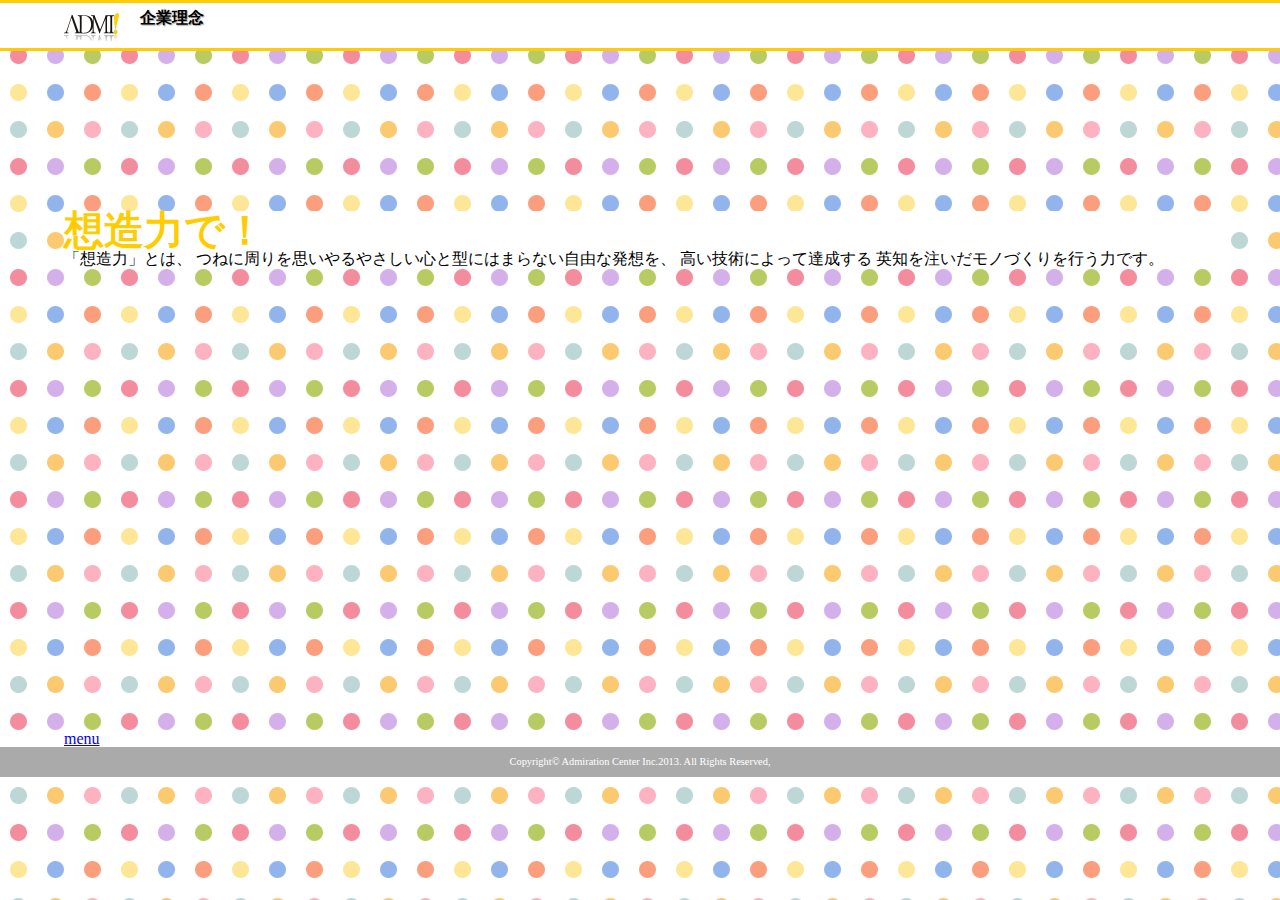
<file: m/philosophy.html>
<!doctype html>
<html>
<head>
<meta charset="UTF-8">
<meta name="viewport" content="width=device-width, initial-scale=1.0" />
<title>株式会社アドミレーションセンター</title>
<script src="js/jquery-1.8.3.min.js"></script>
<script src="js/waypoints.min.js"></script>
<link rel="stylesheet" type="text/css" href="css/commmon.css">
<link rel="stylesheet" type="text/css" href="css/philosophy.css">
<link rel="stylesheet" type="text/css" href="css/jquery.pageslide.css">
<script type="text/javascript">
$(function(){
	$('.point1').waypoint(function(event,direction){
		$('.text_point1').css({opacity:'0'}).stop().animate({opacity:'1'},200);
	});
		$('.point2').waypoint(function(event,direction){
		$('.text_point2').css({opacity:'0'}).stop().animate({opacity:'1'},200);
	});
	$('.point3').waypoint(function(event,direction){
		$('.text_point3').css({opacity:'0'}).stop().animate({opacity:'1'},200);
	});
});
    window.addEventListener('load', function(){ window.scrollTo(0,1); }, false);
</script>
</head>

<body>
<header>
  <div id="head_wrap">
    <p><a href="index.html"><img src="images/logo.gif" width="56" height="30" alt="株式会社アドミレーションセンター"></a></p>
    <h1>企業理念</h1>
  </div>
</header>
<div id="main_wrap">
 <div class="point1"></div>
  <h2>想造力で！</h2>
  <p class="text_point">「想造力」とは、
    つねに周りを思いやるやさしい心と型にはまらない自由な発想を、
    高い技術によって達成する
    英知を注いだモノづくりを行う力です。</p>
  <div class="point2"></div>
  <div class="text_point1">
  <h2>世の中を！</h2>
  <p>「世の中」とは、
    当社の掲げる企業理念に賛同し集まった社員はもとより、
    社員の家族、クライアント、ユーザー、協力者、
    ひいては社会の人々までを指すものです。</p></div>
  <div class="point3"></div>
    <div class="text_point2">
  <h2>楽しくする！</h2>
  <p>「楽しく」とは、
    心が満ち足りて安らかになり、
    ウキウキ・ワクワクと愉快な気分になることです。
    人々の最大の目標である"幸せ"を実現するために、
    もっとも大切な要素だと我々は考えます。</p></div>
  <a href="#side" class="first">menu</a>
  <ul id="side">
    <li><a href="#">content1</a></li>
    <li><a href="#">content2</a></li>
    <li><a href="#">content3</a></li>
  </ul>
</div>
<footer>
  <p>Copyright© Admiration Center Inc.2013. All Rights Reserved,</p>
</footer>
<script type="text/javascript" src="js/jquery.pageslide.min.js"></script> 
<script>
	/* Default pageslide, moves to the right */
	$(".first").pageslide();
	/* Slide to the left, and make it model (you'll have to call $.pageslide.close() to close) */
	$(".second").pageslide({ direction: "left", modal: true });
</script>
</body>
</html>
</file>
<file: CSS/index.css>
@charset "utf-8";
/* CSS Document */
/*リセットCSS*/
 
http://developer.yahoo.com/yui/license.html  version: 3.2.0 */ html {
 color:#000;
 background:#FFF;
}
body, div, dl, dt, dd, ul, ol, li, h1, h2, h3, h4, h5, h6, pre, code, form, fieldset, legend, input, textarea, p, blockquote, th, td {
	margin:0;
	padding:0;
}
table {
	border-collapse:collapse;
	border-spacing:0;
}
fieldset, img {
	border:0;
}
address, caption, cite, code, dfn, em, strong, th, var {
	font-style:normal;
	font-weight:normal;
}
li {
	list-style:none;
}
caption, th {
	text-align:left;
}
h1, h2, h3, h4, h5, h6 {
	font-size:100%;
	font-weight:normal;
}
q:before, q:after {
	content:'';
}
abbr, acronym {
	border:0;
	font-variant:normal;
}
sup {
	vertical-align:text-top;
}
sub {
	vertical-align:text-bottom;
}
input, textarea, select {
	font-family:inherit;
	font-size:inherit;
	font-weight:inherit;
}
input, textarea, select {
 *font-size:100%;
}
legend {
	color:#000;
}
a {
	outline: none;
}
/*リセットCSSここまで*/


#head_space {
	margin: 0 auto;
	height:70px;
}
#main {
	margin: 0 auto;
	height: 502px;
	background: url(../images/back.png) repeat-x;
}
#main_wrap {
	margin: 0 auto;
	height: auto;
	width: 960px;
}
#left_contents {
	height: 300px;
	width: 394px;
	margin: 70px 0 0 20px;
	float: left;
	color: #666;
}
h1 {
	margin: 100px 0 0 10px;
	font-size:14px;
	font-weight: bold;
}
#left_contents img {
	margin: 20px 30px 0 0;
}
#slide {
	float: right;
	width: 300px;
	height: 300px;
	margin: 70px 30px 0 0;
}
#navi {
	width: 550px;
	height: 73px;
	margin: 10px 0 50px 10px;
	float: left;
}
#navi ul li a {
	display: block;
	height: 14px;
	float: left;
	margin: 30px 15px 0 15px;
}
#navi ul li a:hover {
	position:relative;
	top:1px;
	left: 1px;
	border-bottom: 2px dotted #F60;
}
#shadow {
	float: right;
	margin: 25px 25px 0 0;
}
#copy {
	clear: both;
	width: 960px;
	height: 20px;
	color:#666666;
	font-size:12px;
	margin: 100px 100px 0 10px;
	text-align: right;
}
#copy p {
	margin-right: 35px;
}
</file>
<file: CSS/skitter.styles.css>
/* =Skitter styles
----------------------------------------------- */
.box_skitter {position:relative;width:800px;height:300px;background:#000;}
.box_skitter img { max-width:none; } /* Tip for stildv */
.box_skitter ul {display:none;}
.box_skitter .container_skitter {overflow:hidden;position:relative;}
.box_skitter .image {overflow:hidden;}
.box_skitter .image img {display:none;}

/* =Box clone
-------------------------------------------------------------- */
.box_skitter .box_clone {position:absolute;top:0;left:0;width:100px;overflow:hidden;display:none;z-index:20;}
.box_skitter .box_clone img {position:absolute;top:0;left:0;z-index:20;}

/* =Navigation
-------------------------------------------------------------- */
.box_skitter .prev_button {position:absolute;top:50%;left:35px;z-index:100;width:42px;height:42px;overflow:hidden;text-indent:-9999em;margin-top:-25px;background:url(../images/prev.png) no-repeat left top;}
.box_skitter .next_button {position:absolute;top:50%;right:35px;z-index:100;width:42px;height:42px;overflow:hidden;text-indent:-9999em;margin-top:-25px;background:url(../images/next.png) no-repeat left top;}

/* =Numbers
-------------------------------------------------------------- */
.box_skitter .info_slide {position:absolute;top:15px;left:15px;z-index:100;background:#000;color:#fff;font:bold 11px arial;padding:5px 0 5px 5px;-moz-border-radius:5px;-webkit-border-radius:5px;border-radius:5px;opacity:0.75;}
.box_skitter .info_slide .image_number {background:#333;float:left;padding:2px 10px;margin:0 5px 0 0;cursor:pointer;-moz-border-radius:2px;-webkit-border-radius:2px;border-radius:2px;}
.box_skitter .info_slide .image_number_select {background:#cc0000;float:left;padding:2px 10px;margin:0 5px 0 0;}

/* =Thumbs
	Change width and height to customization dimension thumb
-------------------------------------------------------------- */
.box_skitter .container_thumbs { position:relative;overflow:hidden;height:50px; }
.box_skitter .info_slide_thumb { height:50px;-moz-border-radius:0;-webkit-border-radius:0;border-radius:0;overflow:hidden;top:auto;top:0;left:0;padding:0 !important;opacity:1.0; }
.box_skitter .info_slide_thumb .image_number { overflow:hidden;width:100px;height:50px;position:relative;margin:0 !important; padding:0 !important; -moz-border-radius:0 !important;-webkit-border-radius:0 !important;border-radius:0 !important;}
.box_skitter .info_slide_thumb .image_number img { position:absolute;top:-30px;left:-30px;height:100px;}
.box_skitter .box_scroll_thumbs { padding:0; }
.box_skitter .box_scroll_thumbs .scroll_thumbs { position:absolute;bottom:60px;left:50px;background:#ccc;background:-moz-linear-gradient(-90deg, #555, #fff);background:-webkit-gradient(linear, left top, left bottom, from(#555), to(#fff));width:200px;height:10px;overflow:hidden;text-indent:-9999em;z-index:101; cursor:pointer;border:0px solid #333; }

/* =Dots
-------------------------------------------------------------- */
.box_skitter .info_slide_dots {position:absolute;bottom:-40px;z-index:151;padding:5px 0 5px 5px;-moz-border-radius:50px;-webkit-border-radius:50px;border-radius:50px;}
.box_skitter .info_slide_dots .image_number {background:#333;float:left;margin:0 5px 0 0;cursor:pointer;-moz-border-radius:50px;-webkit-border-radius:50px;border-radius:50px;width:18px;height:18px;text-indent:-9999em;overflow:hidden;}
.box_skitter .info_slide_dots .image_number_select {background:#cc0000;float:left;margin:0 5px 0 0;}

/* =Loading
-------------------------------------------------------------- */
.loading {position:absolute; top:50%; right:50%; z-index:10000; margin:-16px -16px;color:#fff;text-indent:-9999em;overflow:hidden;background:url(file:///E|/HP/images/ajax-loader.gif) no-repeat left top;width:32px;height:32px;}

/* =Label
-------------------------------------------------------------- */
.box_skitter .label_skitter 	{ z-index:150;position:absolute;bottom:0px;left:0px;display:none; }
.box_skitter .label_skitter 	{ z-index:150;position:absolute;bottom:0px;left:0px;color:#fff;display:none;opacity:0.8;background:#000; }
.box_skitter .label_skitter p 	{ padding:10px;margin:0;font:normal 22px arial,tahoma;letter-spacing:-1px; }
.box_skitter .info_slide * 		{ font-family:Consolas,arial,tahoma !important; }
.box_skitter .progressbar 		{ background:#000; position:absolute; top:5px;left:15px;height:5px; width: 200px; z-index:99; border-radius:20px; }

/* =Preview slide
-------------------------------------------------------------- */
.box_skitter .preview_slide { display:none; position:absolute; z-index:152; bottom:30px; left:-40px; width:100px; height:100px; background:#fff; border:1px solid #222; -moz-box-shadow:rgba(0,0,0,0.7) 2px 2px 5px; -webkit-box-shadow:rgba(0,0,0,0.7) 2px 2px 5px; box-shadow:rgba(0,0,0,0.7) 2px 2px 5px; overflow:hidden; }
.box_skitter .preview_slide ul { height:100px; overflow:hidden; margin:0; list-style:none; display:block; position:absolute; top:0; left:0; }
.box_skitter .preview_slide ul li { width:100px; height:100px; overflow:hidden; float:left; margin:0; padding:0; position:relative; display:block; }
.box_skitter .preview_slide ul li img { position:absolute; top:0; left:0; height:150px; width:auto; }

/* =Focus
-------------------------------------------------------------- */
#overlay_skitter { position:absolute; top:0; left:0; width:100%; z-index:9998; opacity:1; background:#000; }

.box_skitter .focus_button {position:absolute;top:50%;z-index:100;width:42px;height:42px;overflow:hidden;text-indent:-9999em;margin-top:-25px;background:url(file:///E|/HP/images/focus-button.png) no-repeat left top;opacity:0;}
.box_skitter .play_pause_button {position:absolute;top:50%;z-index:151;width:42px;height:42px;overflow:hidden;text-indent:-9999em;margin-top:-25px;background:url(file:///E|/HP/images/pause-button.png) no-repeat left top;opacity:0;}
.box_skitter .play_pause_button.play_button {background:url(file:///E|/HP/images/play-button.png) no-repeat left top;}

/* =Example for dimenions
-------------------------------------------------------------- */
.box_skitter_large {width:300px;height:300px;}
.box_skitter_small {width:200px;height:100px;}
</file>
<file: m/css/index.css>
@charset "UTF-8";
/* CSS Document */
#head_wrap p img {
	float: left;
	width: 56px;
	margin-right: 20px;
	margin-top: 2px;
}
/* サムネイルつき矢印リスト２ */
.list4 ul {
	list-style: none;
}
.list4 ul li {
	background-image: -webkit-gradient(linear, 0% 0%, 0% 100%, from(#fff), to(#f0f0f0));
	background: linear-gradient(#fff, #f0f0f0);
	border-top: 1px solid #ccc;
	border-left: 1px solid #ccc;
	border-right: 1px solid #ccc;
	height: 58px;
	margin: 0px;
	-webkit-box-shadow: 2px 2px 5px #bbb;
	-moz-shadow: 2px 2px 5px #bbb;
	box-shadow: 2px 2px 5px #bbb;
}
.list4 ul li a {
	background: url(../images/arrow.gif) no-repeat 100% 50%;
	-webkit-background-size: 25px 25px;
	background-size: 25px 25px;
	color: #666;
	display: block;
	height: 58px;
	margin: 0 10px 0 0;
	padding-left: 10px;
	overflow: hidden;
	white-space: nowrap;
	text-overflow: ellipsis;
	text-decoration: none;
	-webkit-tap-highlight-color: #FC0;
}
.list4 ul li a strong {
	color: #000;
	display: block;
	font-weight: bold;
	padding-top: 10px;
	margin-bottom: 2px;
	font-size: 110%;
}
.list4 ul li img {
	float: left;
	height: 40px;
	width: 35px;
	margin: 10px 20px 10px 10px;
}
.li_top {
	border-radius: 5px 5px 0 0;
}
.li_bottom {
	border-radius: 0 0 5px 5px;
	border-bottom: 1px solid #ccc;
}
/*list_end*/

h2 {
	background: rgba(250,210,0,0.7);
	border-radius: 5px;
	margin-top: 20px;
	font-size: 120%;
	text-align: center;
	line-height: 110%;
	text-shadow: 1px 1px 2px #444;
	color: #fff;
	-webkit-box-shadow: 2px 2px 5px #bbb;
	-moz-shadow: 2px 2px 5px #bbb;
	box-shadow: 2px 2px 5px #bbb;
	padding: 5px 0 5px 0;
}
.top_text {
	text-shadow: 1px 1px 1px #bbb;
	line-height: 110%;
	padding: 0 15px;
	margin: 10px auto;
	color: #333;
	font-size: 80%;
}
h3 {
	background-image: -webkit-gradient(linear, 0% 0%, 0% 100%, from(#fc0), to(#CA7900));
	background: linear-gradient(#fc0, #CA7900);
	color: #fff;
	height: 38px;
	line-height: 38px;
	margin-top: 30px;
	padding-left: 20px;
	border: solid 1px #ccc;
	-webkit-box-shadow: 2px 2px 5px #bbb;
	-moz-shadow: 2px 2px 5px #bbb;
	box-shadow: 2px 2px 5px #bbb;
	border-radius: 5px 5px 0 0;
}
dl {
	border: solid 1px #ccc;
	background-color: #f9f9f9;
	-webkit-box-shadow: 2px 2px 5px #bbb;
	-moz-shadow: 2px 2px 5px #bbb;
	box-shadow: 2px 2px 5px #bbb;
	padding-left: 20px;
	padding-right: 20px;
	border-radius: 0 0 5px 5px;
	margin-bottom: 30px;
}
dt {
	margin-top: 10px;
}
dd {
	border-bottom: 1px solid rgba(0,0,0,0.1);
	-webkit-box-shadow: 0 1px rgba(255,255,255,1);
	-moz-shadow: 0 1px rgba(255,255,255,1);
	box-shadow: 0 1px rgba(255,255,255,1);
	margin-bottom: 10px;
	padding-bottom: 5px;
}
dd:last-child {
	border-bottom: none;
	-webkit-box-shadow: none;
	-moz-shadow: none;
	box-shadow: none;
}
</file>
<file: m/css/flickslide.css>
.clearfix:after {
    content: "."; 
    display: block; 
    height: 0; 
    clear: both; 
    visibility: hidden;
}

div.flickSlideContainer {
	position:relative;
	width:100%;
	border:1px #CCC solid;
	border-top:0px;
	-webkit-box-sizing:border-box;
	-webkit-box-shadow: rgba(0, 0, 0, 0.0976562) 0px 1px 3px, rgba(255, 255, 255, 0) 0px 0px 0px inset;
}
div.moveWrap {
	position:relative;
	overflow:hidden;
	width:100%;
	height:auto;
	-webkit-box-sizing:border-box;
}
ul.moveWrapBG {
	display:inline-block;
	position:relative;
	width:100%;
	height:auto;
	visibility:hidden;
	-webkit-box-sizing:border-box;
	margin:0;
	padding:0;
}

/*div.moveWrap:after, */
/*
ul.moveWrapBG:after{
	content:'.';
	visibility:hidden;
	width:100%;
	line-height:0;
	clear:both;
}
*/
div.slideMask {
	position:absolute;
	top:0;
	left:0;
	border:4px #FFF solid;
	-webkit-box-sizing:border-box;
	margin-right:1px;
}
div.moveWrap>ul.move {
	position:relative;
	left:0;
	top:0;
	list-style:none;
	padding:0;
	margin:0;
	width:10000px;
	-webkit-transition:all 0.6s ease-in-out;
	-webkit-transform:translate3d(0,0,0);
	/*-webkit-transition-duration: 400ms;
	-webkit-transition-property: -webkit-transform;
	*/
	margin:0;
	padding:0;
	display:none;
}
div.moveWrap>ul.move li.slideUnit {
    float:left;
    list-style:none;
	padding:0;
	margin:0;
	text-align:center;
	-webkit-box-sizing:border-box;
}
li.slideUnit>div {
    display:inline-block;
	vertical-align:middle;
	text-align:center;
	padding:4px 4px 4px 4px;
	-webkit-box-sizing:border-box;
}
div.flickSlideBottom {
    width:100%;
	margin-top:5px;
}
div.flickSlideBottom div.bottomLeft, div.flickSlideBottom div.bottomRight {
	display:table-cell;
	border:1px #CCC solid;
	-webkit-box-sizing:border-box;
	-webkit-box-shadow: rgba(0, 0, 0, 0.0976562) 0px 1px 3px, rgba(255, 255, 255, 1) 0px 0px 0px inset;
	vertical-align:middle;
	background: -webkit-gradient(
		linear, left top, left bottom, 
		from(#ffffff),
		color-stop(0.50, #ffffff),
		color-stop(0.50, #f7f7f7),
		to(#d4d4d4));
}
div.flickSlideBottom div.bottomLeft.off, div.flickSlideBottom div.bottomRight.off {
	background: -webkit-gradient(
		linear, left top, left bottom, 
		from(#f0f0f0),
		to(#d0d0d0));
	-webkit-box-shadow: rgba(0, 0, 0, 0.0976562) 0px 1px 3px, rgba(255, 255, 255, 1) 1px 1px 1px inset;
}
div.flickSlideBottom div.bottomRight {
	border-radius: 3px;
	-webkit-border-radius: 3px;
	border-bottom-right-radius:0px;
	border-top-right-radius:0px;
}
div.flickSlideBottom div.bottomLeft {
	border-radius: 3px;
	-webkit-border-radius: 3px;
	border-bottom-left-radius:0px;
	border-top-left-radius:0px;
}


div.flickSlideBottom div.bottomLeft:after {
	font-size:10px;
    content:'Prev';
	padding:5px;
	width:50px;
	text-align:left;
	display:table-cell;
}
div.flickSlideBottom div.bottomLeft:before {
    content:url(arrowL.png);
	padding:5px;
	text-align:left;
	display:table-cell;
}

div.flickSlideBottom div.bottomRight:before {
	font-size:10px;
    content:'Next';
	padding:5px;
	width:50px;
	text-align:right;
	display:table-cell;
}
div.flickSlideBottom div.bottomRight:after {
    content:url(arrowR.png);
	padding:5px;
	text-align:right;
	display:table-cell;
}
div.flickSlideBottom ul.slidePager {
	display:table-cell;
	width:100%;
	text-align:center;
	margin:0;
	padding:0;
}
div.flickSlideBottom ul.slidePager li.slidePagerPointer {
	display:inline-block;
	background-color:#CCC;
	width:10px;
	height:10px;
	margin:10px;
	border-radius: 6px;
	-webkit-border-radius: 6px;
}
div.flickSlideBottom ul.slidePager li.slidePagerPointer.active {
    -webkit-box-shadow:
		0px 0px 4px rgba(255,0,153,0.8),
		inset 0px 0px 1px rgba(255,000,217,1);
	background-color:#F6C;
}
</file>
<file: CSS/common.css>
@charset "utf-8";
/* CSS Document */

/*リセットCSS*/

http://developer.yahoo.com/yui/license.html  version: 3.2.0 */ html {
 color:#000;
 background:#FFF;
}
body, div, dl, dt, dd, ul, ol, li, h1, h2, h3, h4, h5, h6, pre, code, form, fieldset, legend, input, textarea, p, blockquote, th, td {
	margin:0;
	padding:0;
}
table {
	border-collapse:collapse;
	border-spacing:0;
}
fieldset, img {
	border:0;
}
address, caption, cite, code, dfn, em, strong, th, var {
	font-style:normal;
	font-weight:normal;
}
li {
	list-style:none;
}
caption, th {
	text-align:left;
}
h1, h2, h3, h4, h5, h6 {
	font-size:100%;
	font-weight:normal;
}
q:before, q:after {
	content:'';
}
abbr, acronym {
	border:0;
	font-variant:normal;
}
sup {
	vertical-align:text-top;
}
sub {
	vertical-align:text-bottom;
}
input, textarea, select {
	font-family:inherit;
	font-size:inherit;
	font-weight:inherit;
}
input, textarea, select {
 *font-size:100%;
}
legend {
	color:#000;
}
a {
	outline: none;
}
/*リセットCSSここまで*/


#wrap {
	width:1000px;
	height: auto;
	margin:0 auto;
	background: url(../images/back_patarn.png) repeat-y;
	padding-bottom:80px;
}
/*ヘッダー*/

#head_white {
	height: 65px;
	width: auto;
	background-color: #fff;
}
#header {
	height: 60px;
	width: 1000px;
	padding-left: 99px;
	margin: 0 auto;
}
p.aaa {
	padding:5px 0 0 10px;
	font-size: 12px;
	color:#666;
	font-weight: bold;
}
.logo {
	position: relative;
	top: 1px;
	z-index:2;
}
#navi {
	margin: 20px 100px 5px 0;
	width: 450px;
	height: 73px;
	float: right;
}
#navi a {
	display: block;
	height: 14px;
	float: left;
	margin: 0 10px 0 10px;
}
#navi a:hover {
	position: relative;
	top:1px;
	left: 1px;
	border-bottom: 2px dotted #F60;
}
.portfolio {
	border-bottom: 2px dotted #F60;
}
/*メインイメージ*/

.main_photo {
	margin-left: 49px;
	z-index:1;
	position: relative;
	top: -52px;
}
/*WEBコンテンツ*/

.web_design {
	margin-left:90px;
}
.menu {
	margin: 90px 0 0 90px;
}
.web_contents {
	width:830px;
	height: 200px;
	margin: 50px 0 0 115px;
}
.web_contents img {
	border: 5px solid #ccc;
}
.web_text {
	float: right;
	width: 395px;
	height: 200px;
	margin-left: 15px;
}
h3 {
	margin: 5px 0 5px 5px;
	font-size: 18px;
	font-weight: bold;
	color: #444;
}
h4 {
	margin: 10px 0 5px 5px;
	font-size: 17px;
	color: #444;
}
.web_text p {
	margin: 30px 0 0 5px;
	color: #666;
	font-size: 15px;
	line-height: 20px;
}
/*フォトショップコンテンツ*/

.photo_contents {
	width:830px;
	height: 250px;
	margin: 40px 0 0 115px;
}
.photo_contents img {
	border: 4px solid #ccc;
	margin:0 1px;
}
/*イラストレーターコンテンツ*/

.illasut_contents {
	width:830px;
	height: 250px;
	margin: 40px 0 0 115px;
}
.illasut_contents img {
	border: 4px solid #ccc;
	margin:0 1px;
}
/*その他のコンテンツ*/

.others_contents {
	width:800px;
	height: 250px;
	margin: 40px 0 0 115px;
}
.others_contents img {
	border: 4px solid #ccc;
	margin:0 1px;
}
/*フッター*/
#footer {
	height:100px;
	background: url(../images/footer.gif) repeat-x;
}
#footer_body {
	width: 1000px;
	height: 100px;
	margin: 0 auto;
	padding: 0 auto;
	font-family:"ヒラギノ角ゴ Pro W3", "Hiragino Kaku Gothic Pro", "メイリオ", Meiryo, Osaka, "ＭＳ Ｐゴシック", "MS PGothic", sans-serif;
}
#footer_body ul {
	width: 550px;
	margin: 0 auto;
}
#footer_body ul li {
	margin: 30px 15px 15px 15px;
	list-style: none;
	float:left;
	font-size: 16px;
	font-weight: bold;
}
#footer_body ul li a {
	text-decoration: none;
	color:#999;
}
#footer_body ul li a:hover {
	position: relative;
	top:1px;
	left: 1px;
	border-bottom: 1px dotted #F30;
}
#footer_body p {
	clear: both;
	text-align: center;
	color:#999;
	font-size: 16px;
}
.top {
	position:fixed;
	bottom:10px;
	right:30px;
}
</file>
<file: CSS/contact.css>
@charset "utf-8";
/* CSS Document */

#form {
	width:600px;
	margin: 50px auto;
	font-size:14px;
	background-color: #d0e4f2;
	border-radius: 5px;

}
#form_top {
	width: 600px;
	margin: 0 auto;
	color:#777;
	text-align: left;
}
#form_top h2 {
	font-size: 18px;
	font-weight: bold;
}
#form_top p {
	font-size:14px;
	margin-top: 5px;
}
textarea {
	width: 350px;
	height: 400px;
	resize: none;
	margin-top: 20px;
	margin-bottom: 20px;
	border-radius: 5px;
	border: 1px solid #AAA;
}
.area {
	width: 350px;
	height: 1.5em;
	margin-top: 20px;
	border-radius: 5px;
	border: 1px solid #AAA;

}
th {
height: 100px;
}
td {
	text-align: center;
}
.toiawase {
	padding-top:25px;
}
.sousin {
	text-align: center;
	padding-bottom: 20px;
}
</file>
<file: SpryAssets/SpryValidationTextField.css>
@charset "UTF-8";

/* SpryFormValidation.css - Revision: Spry Preview Release 1.4 */

/* Copyright (c) 2006. Adobe Systems Incorporated. All rights reserved. */


/* These are the classes applied on the error messages
 * which prevent them from being displayed by default.
 */ 
.textfieldRequiredMsg, 
.textfieldInvalidFormatMsg, 
.textfieldMinValueMsg,
.textfieldMaxValueMsg,
.textfieldMinCharsMsg,
.textfieldMaxCharsMsg,
.textfieldValidMsg {
	display: none;
}

/* These selectors change the way messages look when the widget is in one of the error states.
 * These classes set a default red border and color for the error text.
 * The state class (e.g. .textfieldRequiredState) is applied on the top-level container for the widget,
 * and this way only the specific error message can be shown by setting the display property to "inline".
 */
.textfieldRequiredState .textfieldRequiredMsg, 
.textfieldInvalidFormatState .textfieldInvalidFormatMsg, 
.textfieldMinValueState .textfieldMinValueMsg,
.textfieldMaxValueState .textfieldMaxValueMsg,
.textfieldMinCharsState .textfieldMinCharsMsg,
.textfieldMaxCharsState .textfieldMaxCharsMsg
{
	display: inline;
	color: #CC3333;
	border: 1px solid #CC3333;
}



/* The next three group selectors control the way the core element (INPUT) looks like when the widget is in one of the states: * focus, required / invalid / minValue / maxValue / minChars / maxChars , valid 
 * There are two selectors for each state, to cover the two main usecases for the widget:
 * - the widget id is placed on the top level container for the INPUT
 * - the widget id is placed on the INPUT element itself (there are no error messages)
 */
 
 /* When the widget is in the valid state the INPUT has a green background applied on it. */
.textfieldValidState input, input.textfieldValidState {
	background-color: #B8F5B1;
}

/* When the widget is in an invalid state the INPUT has a red background applied on it. */
input.textfieldRequiredState, .textfieldRequiredState input, 
input.textfieldInvalidFormatState, .textfieldInvalidFormatState input, 
input.textfieldMinValueState, .textfieldMinValueState input, 
input.textfieldMaxValueState, .textfieldMaxValueState input, 
input.textfieldMinCharsState, .textfieldMinCharsState input, 
input.textfieldMaxCharsState, .textfieldMaxCharsState input {
	background-color: #FF9F9F;
}

/* When the widget has received focus, the INPUT has a yellow background applied on it. */
.textfieldFocusState input, input.textfieldFocusState {
	background-color: #FFFFCC;
}

/* This class applies only for a short period of time and changes the way the text in the textbox looks like.
 * It applies only when the widget has character masking enabled and the user tries to type in an invalid character.
 */
.textfieldFlashText input, input.textfieldFlashText{
	color: red !important;
}
</file>
<file: CSS/profile.css>
@charset "utf-8";
/* CSS Document */

#profile_text {
	width: 700px;
	margin: 0 auto;
}
#profile_text p {
	line-height: 30px;
	color: #666;
}
h2 {
	font-size: 28px;
	margin: 30px 0 25px 0;
	width: 700px;
	padding-bottom: 10px;
	border-bottom: 5px dotted #7EDA5C;
	border-top-width: 2px;
	border-right-width: 2px;
	border-left-width: 2px;
	border-top-color: #7EDA5C;
	border-right-color: #7EDA5C;
	border-left-color: #7EDA5C;
	color: #090;
}
#profile_text p.okada {
	font-size:18px;
	font-weight: bold;
	margin-bottom: 10px;
}
dl {
	color: #666;
}
dt {
	margin: 15px 0 5px 0;
	font-size: 20px;
	font-weight: bold;
}
.illustrator {
	color: #F90;
}
.photoshop {
	color: #33C;
}
.fireworks {
	color: #D0C106;
}
.html {
	color: #093;
}
.flash {
	color: #F86458;
}
.jquery {
	color: #909;
}
.wordpress {
	color: #666;
}
</file>
<file: m/css/philosophy.css>
@charset "utf-8";
/* CSS Document */

.point1 {
	margin-top:100px;
	height: 10px;
	margin-bottom: 50px;
}

.point2 {
	margin-top:100px;
	height: 10px;
	margin-bottom: 50px;
}
.point3 {
	margin-top:100px;
	height: 10px;
	margin-bottom: 50px;
}

.text_point1 {
	opacity: 0;
}

.text_point2 {
	opacity: 0;
}

.text_point3 {
	opacity: 0;
}


h2 {
	background: #FFF;
	font-size: 250%;
	color: #FC0;
}
</file>
<file: m/css/commmon.css>
@charset "utf-8";
/* CSS Document */
    /* html5doctor.com Reset v1.6.1 (http://html5doctor.com/html-5-reset-stylesheet/) - http://cssreset.com */
    html,body,div,span,object,iframe,h1,h2,h3,h4,h5,h6,p,blockquote,pre,abbr,address,cite,code,del,dfn,em,img,ins,kbd,q,samp,small,strong,sub,sup,var,b,i,dl,dt,dd,ol,ul,li,fieldset,form,label,legend,table,caption,tbody,tfoot,thead,tr,th,td,article,aside,canvas,details,figcaption,figure,footer,header,hgroup,menu,nav,section,summary,time,mark,audio,video{margin:0;padding:0;border:0;outline:0;font-size:100%;vertical-align:baseline;background:transparent}
    body{line-height:1}
    article,aside,details,figcaption,figure,footer,header,hgroup,menu,nav,section{display:block}
    nav ul{list-style:none}
    blockquote,q{quotes:none}
    blockquote:before,blockquote:after,q:before,q:after{content:none}
    a{margin:0;padding:0;font-size:100%;vertical-align:baseline;background:transparent}
    ins{background-color:#ff9;color:#000;text-decoration:none}
    mark{background-color:#ff9;color:#000;font-style:italic;font-weight:bold}
    del{text-decoration:line-through}
    abbr[title],dfn[title]{border-bottom:1px dotted;cursor:help}
    table{border-collapse:collapse;border-spacing:0}
    hr{display:block;height:1px;border:0;border-top:1px solid #ccc;margin:1em 0;padding:0}
    input,select{vertical-align:middle}
/*end_reset*/


body {
	background: url(../images/01.png);
}
h1 {
	margin : auto 0;
	margin-top: 7px;
	font-weight: bold;
	text-shadow: 1px 1px 1px #aaa;
}

	
#head_wrap p img {
	float: left;
	width: 56px;
	margin-right: 20px;
	margin-top: 2px;
}


header {
	height: 45px;
	border-bottom: #FC0 3px solid;
	border-top: #FC0 3px solid;
	background: #fff;
}

#head_wrap {
	margin: 0 5%;
	clear: both;
}

#main_wrap {
	margin: 0 5%;
}

.overflowFix {
	_zoom: 1;
	overflow: hidden;
	margin: 0px;
	padding: 0px;
}

footer {
	height: 30px;
	background: #aaa;
}
footer p {
	width: 80%;
	margin: auto;
	padding-top: 10px;
	color: #fff;
	font-size: 65%;
	text-align: center;
}
</file>
